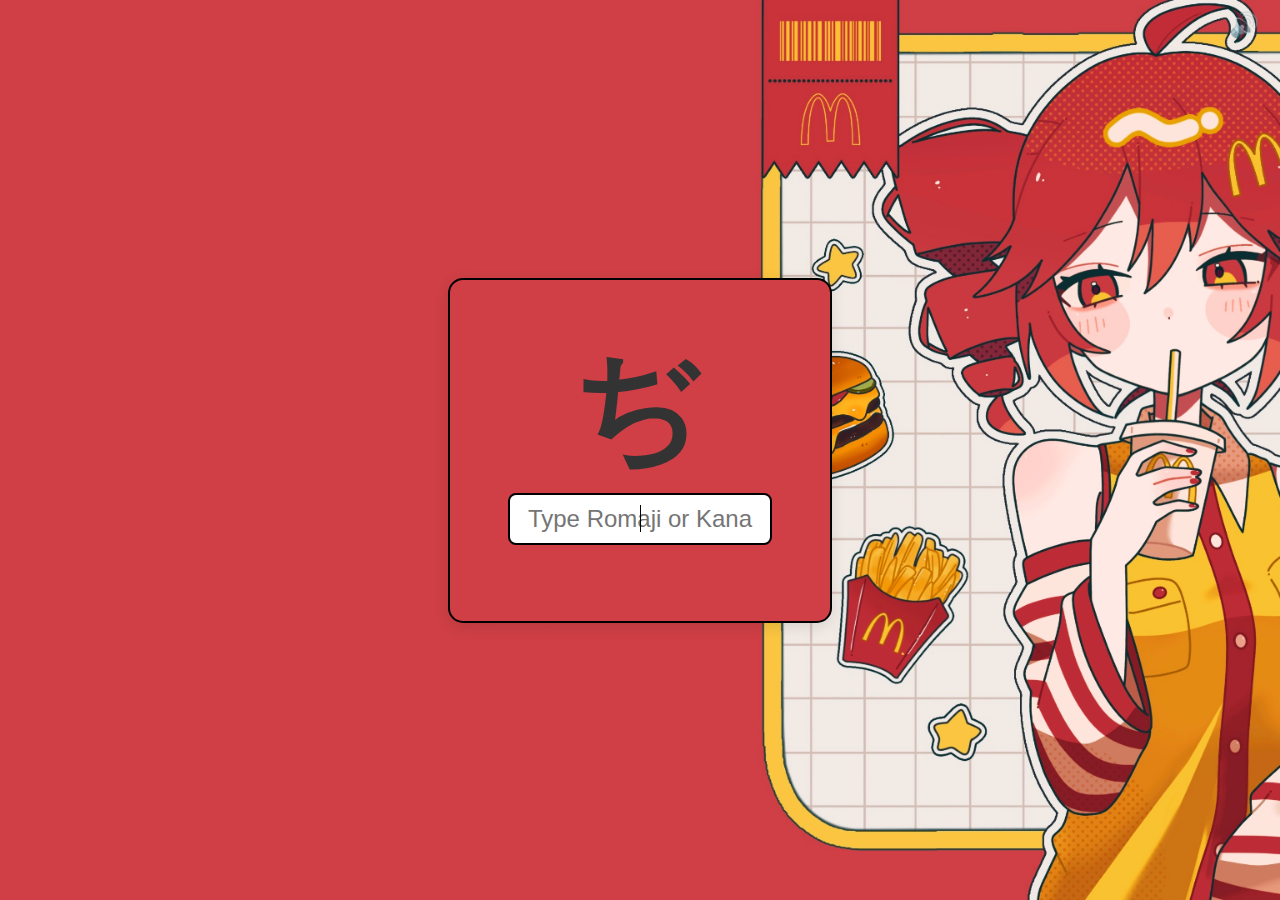
<file: index.html>
<!DOCTYPE html>
<html>
<head>
    <meta http-equiv="refresh" content="0; url=./hiragana/index.html" />
</head>
<body>
    <p>Redirecting to <a href="./hiragana/index.html">Hiragana Practice</a>...</p>
</body>
</html>
</file>
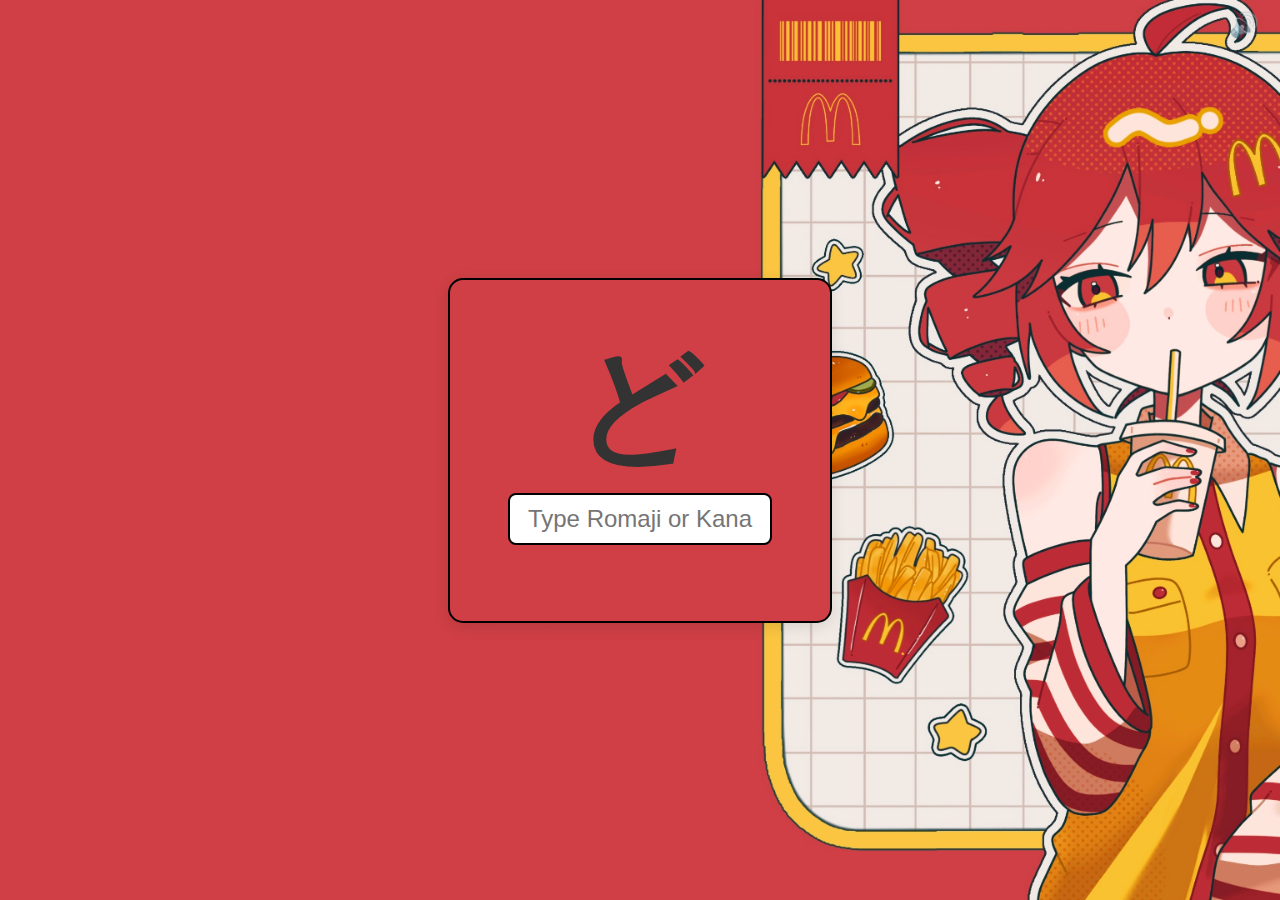
<file: hiragana/index.html>
<!DOCTYPE html>
<html lang="en">
<head>
    <meta charset="UTF-8">
    <meta name="viewport" content="width=device-width, initial-scale=1.0">
    <title>Hiragana Practice</title>
    <link rel="stylesheet" href="style.css">
</head>
<body>

    <div class="card">
        <h1 id="character-display"></h1>
        <input type="text" id="user-input" placeholder="Type Romaji or Kana" autocomplete="off">
        
        <div id="result-area">
            <p id="feedback-msg"></p>
            <button id="next-btn">Next ➡</button>
        </div>
    </div>
    <button id="mute-btn">🔊</button>

    <script src="script.js"></script>

</body>
</html>
</file>
<file: hiragana/style.css>
body {
    font-family: sans-serif;
    display: flex;
    justify-content: center;
    align-items: center;
    height: 100vh;
    background-image: url('../assets/background.png');
    background-size: cover;  /* Scales image to cover the entire container */
    background-position: center; /* Centers the image */
    background-repeat: no-repeat; /* Prevents tiling */
    background-color: #333;
    margin: 0;
}

.card {
    background: #CF3F45;
    padding: 2.5rem;
    border-radius: 15px;
    box-shadow: 0 4px 15px rgba(0,0,0,0.1);
    text-align: center;
    width: 300px;
    border: 2px solid black;
    position: relative;
    
}

#character-display {
    font-size: 8rem;
    margin: 0;
    color: #333;
}

input {
    font-size: 1.5rem;
    padding: 10px;
    width: 80%;
    text-align: center;
    margin-bottom: 20px;
    border: 2px solid #ddd;
    border-radius: 8px;
    outline: none;
    border: 2px solid black;
}

/* Button Styling */
#next-btn {
    background-color: #007bff;
    color: white;
    border: none;
    padding: 10px 25px;
    font-size: 1rem;
    border-radius: 5px;
    cursor: pointer;
    display: none; /* Hidden by default */
}

#next-btn:hover {
    background-color: #0056b3;
}

/* Animations */
@keyframes pop {
    0% { transform: scale(1); }
    50% { transform: scale(1.2); color: #28a745; }
    100% { transform: scale(1); color: #333; }
}

@keyframes shake {
    0% { transform: translateX(0); }
    25% { transform: translateX(-10px); }
    50% { transform: translateX(10px); }
    75% { transform: translateX(-10px); }
    100% { transform: translateX(0); }
}

.correct-anim {
    animation: pop 0.4s ease;
}

.wrong-anim {
    animation: shake 0.4s ease;
    border-color: #dc3545;
}
/* Better Mute Button */
#mute-btn {
    position: absolute;
    top: 10px;
    right: 15px;
    background: transparent;
    border: none;
    font-size: 1.5rem; /* Bigger icon */
    cursor: pointer;
    opacity: 0.6;
    transition: opacity 0.2s;
}

#mute-btn:hover {
    opacity: 1;
    transform: scale(1.1); /* Slight zoom on hover */
}
</file>
